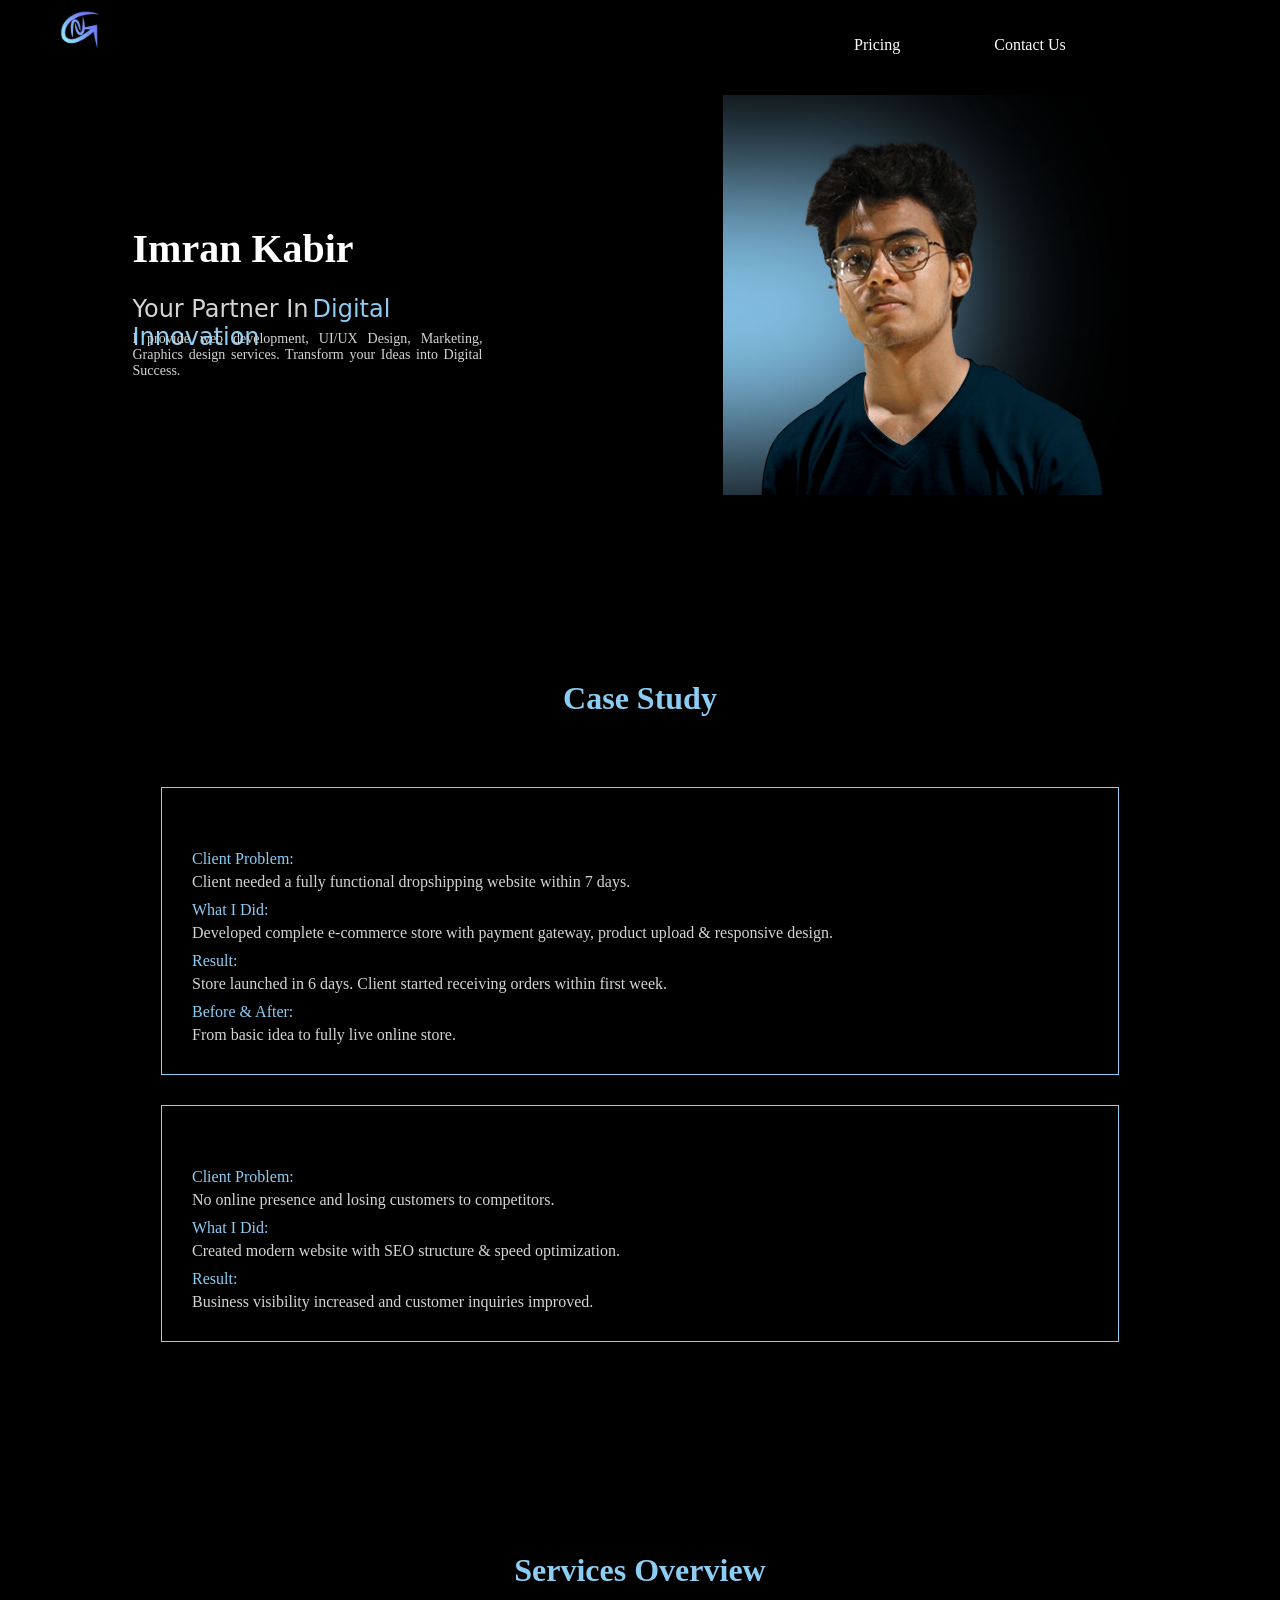
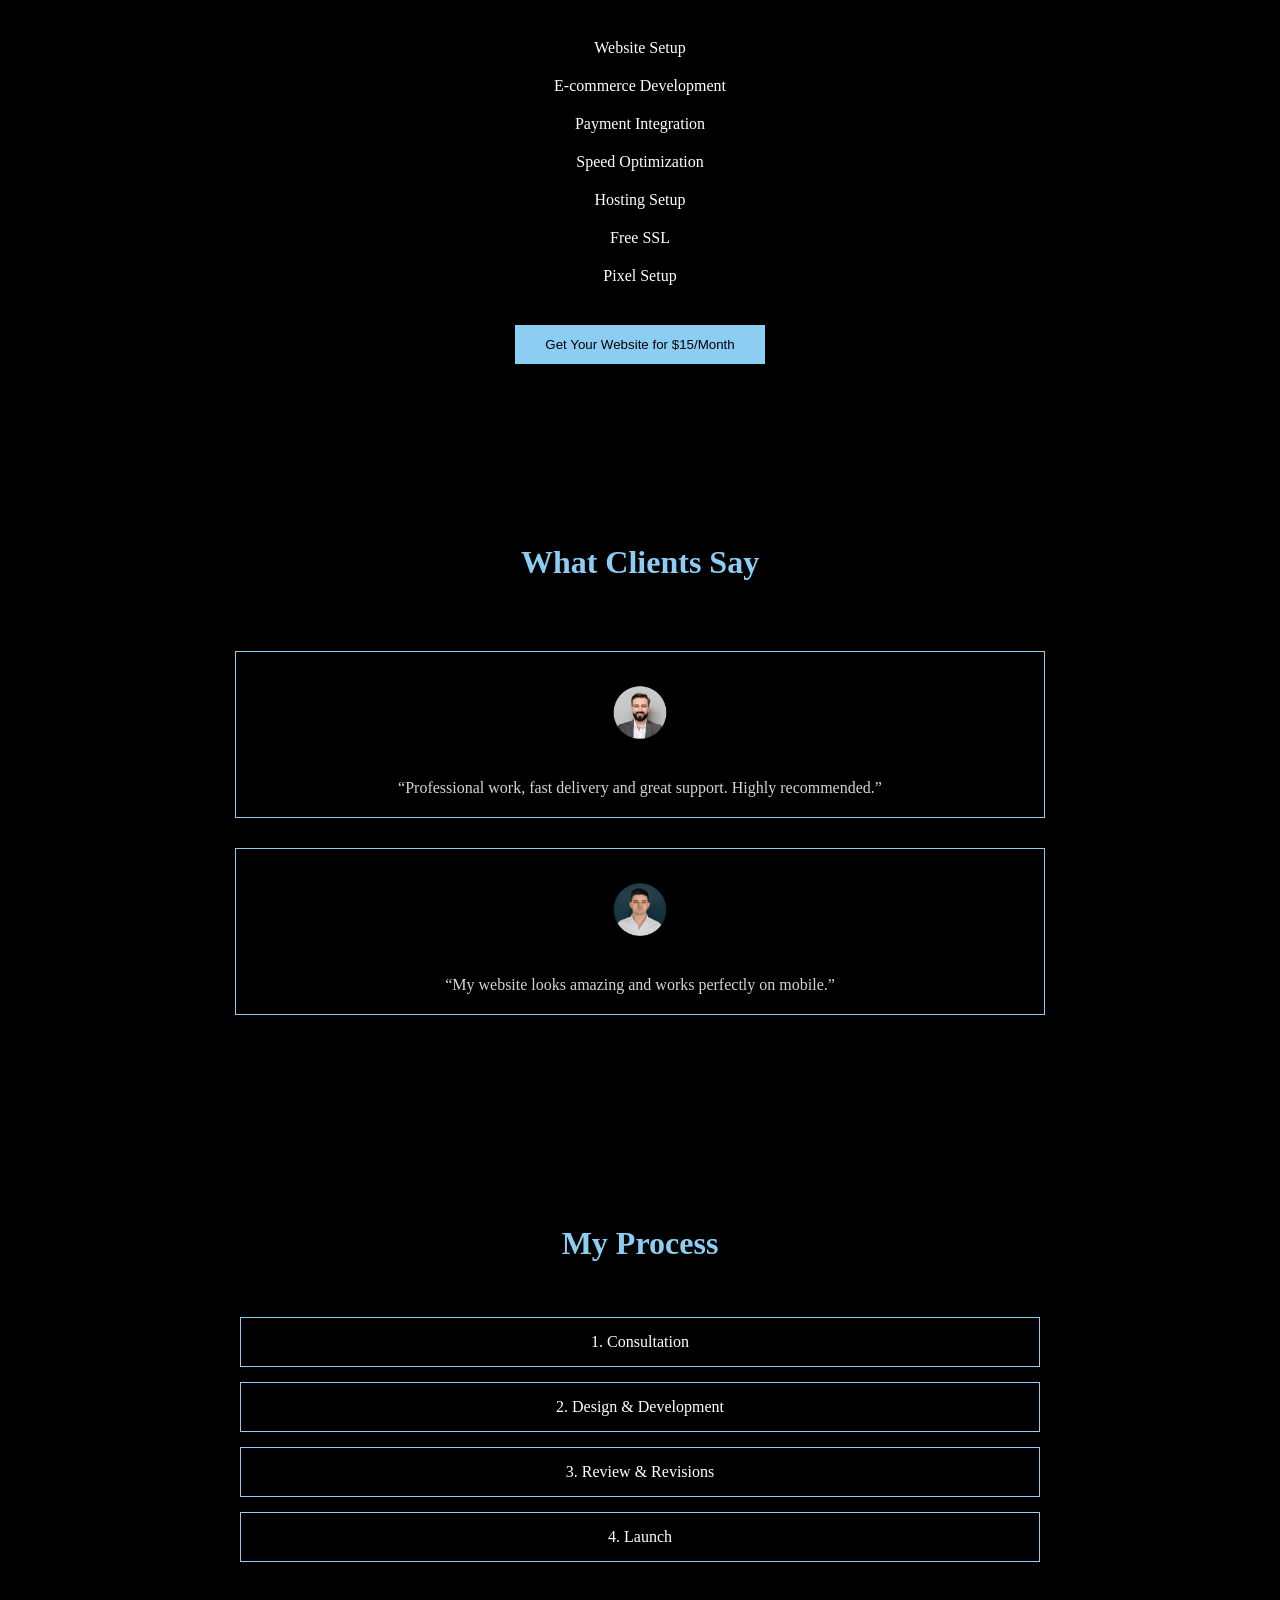
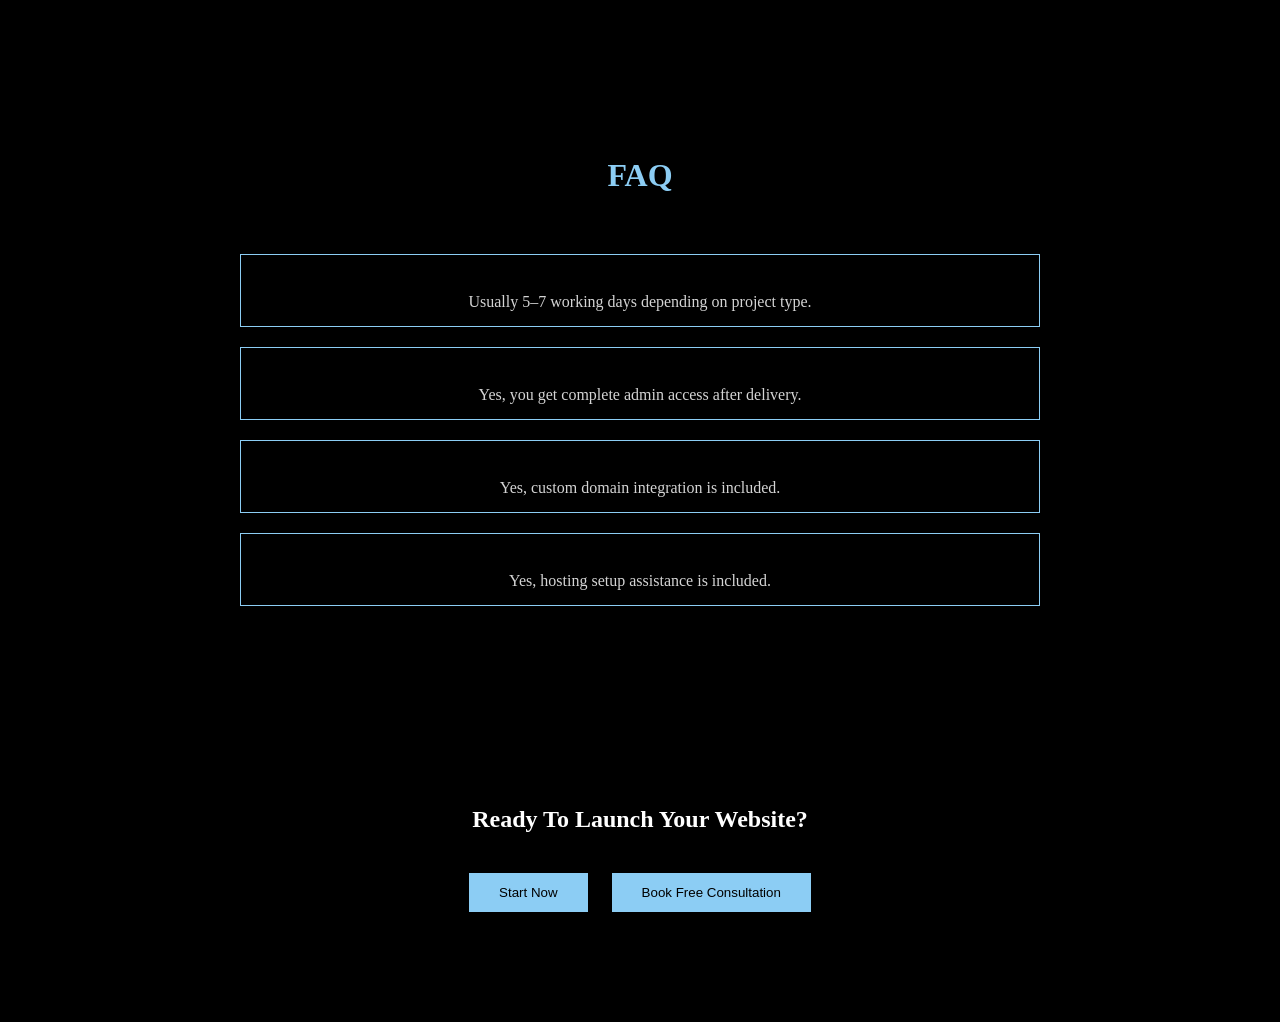
<file: index.html>
<!doctype html>
<html lang="eng">
    <head>
        <meta charset="UTF-8">
    <meta name="viewport" content="width=device-width, initial-scale=1.0">
    <title>Portfolio</title>
    <link rel="stylesheet"href="style.css">
    </head>
    <body>
        <div id="header">
            <header >
                <div class="logo">       
                  <img id="lgimg" src="header-logo-icon.png">
                </div>
                <div class="logo">
                    
                    <a id="gap"class="nav" href="pricing.html">Pricing</a>
                    <a class="nav" href="contact.html">Contact Us</a>
                </div>
            
            </header>    
            
        </div>
       
    <main>
    <div id="parent">
        <div id="textsec">
            <div class="textsecsize">
                <h1 id="name">Imran Kabir</h1>
               
            </div>
            <div class="textsecsize">
                <p id="urpartner">Your Partner In</p> <p id="digital">Digital Innovation</p>
            </div>
            <div class="textsecsize"id="solo">
                <p id="sologun">I provide web development, UI/UX Design, Marketing, Graphics design services.
                    Transform your Ideas into Digital Success. </p>
            </div>
        </div>
        <div id="imagesec">
            <div id="imagebox">
                <img src="imran-kabir.jpg"alt="image"width="400px">
            </div>
        </div>
    </div>


<div id="casestudy">
    <h2 class="sectiontitle">Case Study</h2>

    <div class="casebox">
        <h3>Project 1 – Dropshipping Store</h3>
        <p class="casehead">Client Problem:</p>
        <p class="casetext">Client needed a fully functional dropshipping website within 7 days.</p>

        <p class="casehead">What I Did:</p>
        <p class="casetext">Developed complete e-commerce store with payment gateway, product upload & responsive design.</p>

        <p class="casehead">Result:</p>
        <p class="casetext">Store launched in 6 days. Client started receiving orders within first week.</p>

        <p class="casehead">Before & After:</p>
        <p class="casetext">From basic idea to fully live online store.</p>
    </div>

    <div class="casebox">
        <h3>Project 2 – Local Business Website</h3>
        <p class="casehead">Client Problem:</p>
        <p class="casetext">No online presence and losing customers to competitors.</p>

        <p class="casehead">What I Did:</p>
        <p class="casetext">Created modern website with SEO structure & speed optimization.</p>

        <p class="casehead">Result:</p>
        <p class="casetext">Business visibility increased and customer inquiries improved.</p>
    </div>
</div>



<div id="services">
    <h2 class="sectiontitle">Services Overview</h2>

    <ul id="servicelist">
        <li>Website Setup</li>
        <li>E-commerce Development</li>
        <li>Payment Integration</li>
        <li>Speed Optimization</li>
        <li>Hosting Setup</li>
        <li>Free SSL</li>
        <li>Pixel Setup</li>
    </ul>

    <button id="cta1">Get Your Website for $15/Month</button>
</div>



<div id="testimonial">
    <h2 class="sectiontitle">What Clients Say</h2>

    <div class="testbox">
        <img src="a.png"class="clientimg">
        <h4>Rahim Ahmed – E-commerce Owner</h4>
        <p class="casetext">“Professional work, fast delivery and great support. Highly recommended.”</p>
    </div>

    <div class="testbox">
        <img src="b.png" class="clientimg">
        <h4>Sarah Khan – Local Shop</h4>
        <p class="casetext">“My website looks amazing and works perfectly on mobile.”</p>
    </div>
</div>



<div id="process">
    <h2 class="sectiontitle">My Process</h2>

    <div class="processbox">1. Consultation</div>
    <div class="processbox">2. Design & Development</div>
    <div class="processbox">3. Review & Revisions</div>
    <div class="processbox">4. Launch</div>
</div>



<div id="faq">
    <h2 class="sectiontitle">FAQ</h2>

    <div class="faqbox">
        <h4>How long does it take?</h4>
        <p class="casetext">Usually 5–7 working days depending on project type.</p>
    </div>

    <div class="faqbox">
        <h4>Do I get full access?</h4>
        <p class="casetext">Yes, you get complete admin access after delivery.</p>
    </div>

    <div class="faqbox">
        <h4>Can I use my own domain?</h4>
        <p class="casetext">Yes, custom domain integration is included.</p>
    </div>

    <div class="faqbox">
        <h4>Is hosting included?</h4>
        <p class="casetext">Yes, hosting setup assistance is included.</p>
    </div>
</div>



<div id="finalcta">
    <h2>Ready To Launch Your Website?</h2>
    <button class="ctabtn" onclick="window.location.href='pricing.html'">Start Now</button>
<button class="ctabtn" onclick="window.location.href='contact.html'">Book Free Consultation</button>
</div>

    </main>       
</body>    
</html>
</file>
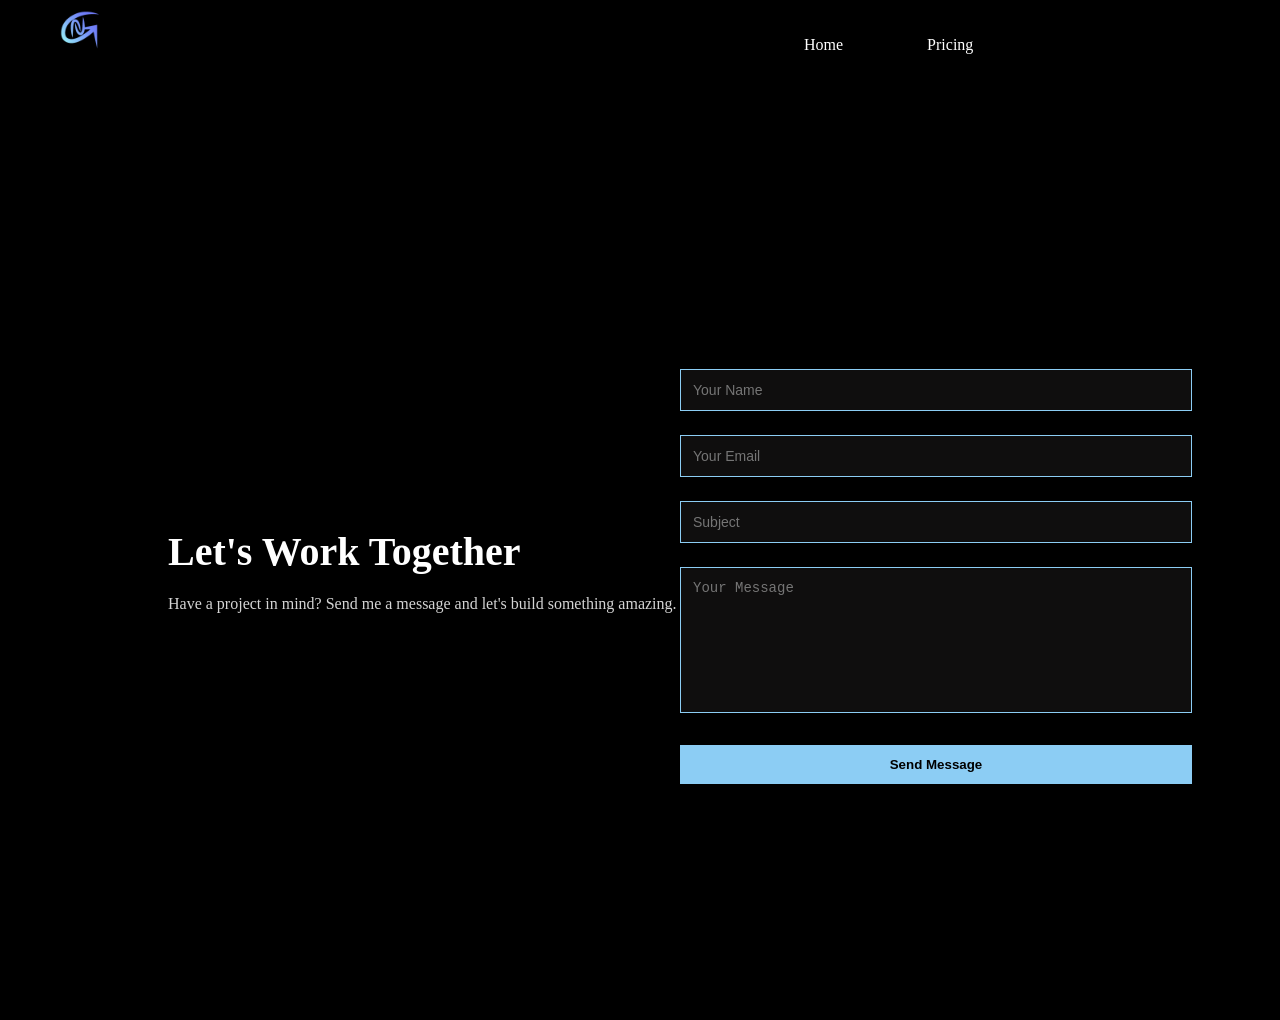
<file: contact.html>
<!doctype html>
<html lang="eng">
<head>
    <meta charset="UTF-8">
    <meta name="viewport" content="width=device-width, initial-scale=1.0">
    <title>Contact - Imran Kabir</title>
    <link rel="stylesheet" href="contactstyle.css">
</head>

<body>

<div id="header">
    <header>
        <div class="logo">       
            <img id="lgimg" src="header-logo-icon.png">
        </div>
        <div class="logo">
            <a id="gap" class="nav" href="project.html">Home</a>
           
            <a class="nav" href="pricing.html">Pricing</a>
           
        </div>
    </header>    
</div>

<main>

<div id="contactpage">

    <div id="contacttext">
        <h1 id="contacttitle">Let's Work Together</h1>
        <p id="contactsubtitle">
            Have a project in mind?  
            Send me a message and let's build something amazing.
        </p>
    </div>

    <div id="formsection">
        <form action="https://formspree.io/f/mdaljqbe" method="POST" id="contactform">

            <input type="text" name="name" placeholder="Your Name" required>

            <input type="email" name="email" placeholder="Your Email" required>

            <input type="text" name="subject" placeholder="Subject">

            <textarea name="message" placeholder="Your Message" required></textarea>

            <button type="submit">Send Message</button>

        </form>
    </div>

</div>

</main>

</body>
</html>
</file>
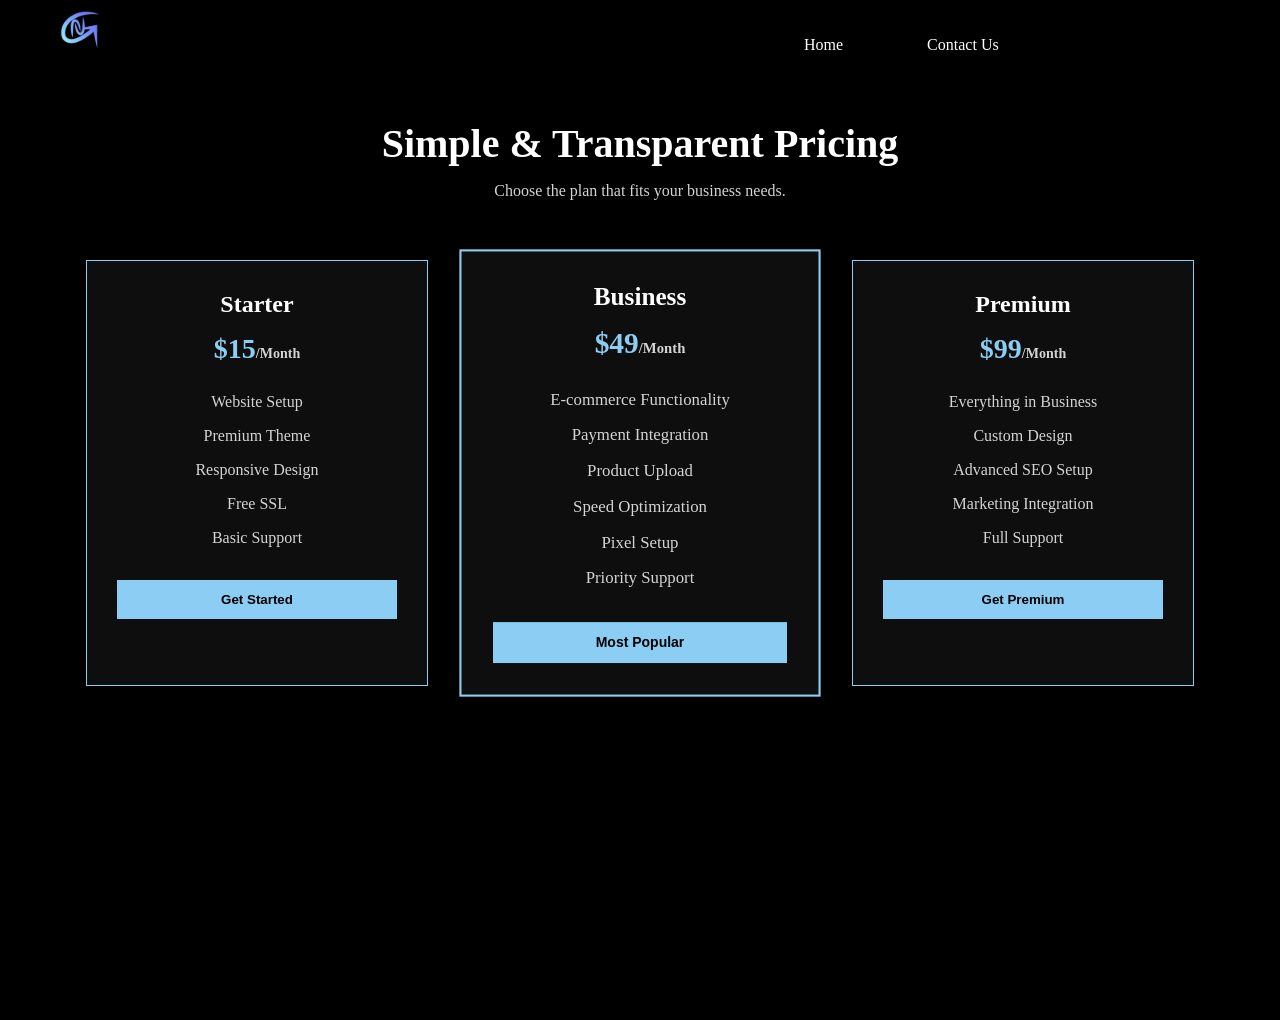
<file: pricing.html>
<!doctype html>
<html lang="eng">
<head>
    <meta charset="UTF-8">
    <meta name="viewport" content="width=device-width, initial-scale=1.0">
    <title>Pricing - Imran Kabir</title>
    <link rel="stylesheet" href="pstyle.css">
</head>

<body>



<div id="header">
    <header>
        <div class="logo">       
            <img id="lgimg" src="header-logo-icon.png">
        </div>
        <div class="logo">
            <a id="gap" class="nav" href="project.html">Home</a>
            
            <a class="nav" href="contact.html">Contact Us</a>
        </div>
    </header>    
</div>



<main>

<div id="pricingpage">

    <h1 id="pricingtitle">Simple & Transparent Pricing</h1>
    <p id="pricingsub">
        Choose the plan that fits your business needs.
    </p>

    <div id="pricingcontainer">

       
        <div class="pricebox">
            <h2>Starter</h2>
            <h3 class="price">$15<span>/Month</span></h3>

            <ul class="featurelist">
                <li>Website Setup</li>
                <li>Premium Theme</li>
                <li>Responsive Design</li>
                <li>Free SSL</li>
                <li>Basic Support</li>
            </ul>

            <button class="pricebtn">Get Started</button>
        </div>

    
        <div class="pricebox highlight">
            <h2>Business</h2>
            <h3 class="price">$49<span>/Month</span></h3>

            <ul class="featurelist">
                <li>E-commerce Functionality</li>
                <li>Payment Integration</li>
                <li>Product Upload</li>
                <li>Speed Optimization</li>
                <li>Pixel Setup</li>
                <li>Priority Support</li>
            </ul>

            <button class="pricebtn">Most Popular</button>
        </div>

     
        <div class="pricebox">
            <h2>Premium</h2>
            <h3 class="price">$99<span>/Month</span></h3>

            <ul class="featurelist">
                <li>Everything in Business</li>
                <li>Custom Design</li>
                <li>Advanced SEO Setup</li>
                <li>Marketing Integration</li>
                <li>Full Support</li>
            </ul>

            <button class="pricebtn">Get Premium</button>
        </div>

    </div>

</div>

</main>

</body>
</html>
</file>
<file: style.css>
*{
    padding:0px;
    margin:0px;
}
#header{
    background-color:black;
    padding:10px 10px 10px 10px;
    width:100%;
    position:fixed;
    
    
    
}
#lgimg{
    width:40px;
    padding-left: 50px;
    padding-bottom:0px;
}
.logo{
    display:inline;
    
}
#gap{
    padding-left: 750px;
}

.nav{
    color:rgb(255, 255, 255);
    padding-right:90px;
    text-decoration:none;
}
.nav:hover{
    color: #8ccdf4;        /* Changes text color on hover */
    transform: scale(1.1); /* Slight zoom effect */
}
#parent{
    padding-top:80px;
    height:500px;
    width:100%;
    background-color:rgb(0, 0, 0);
    display:flex;
    flex-direction:row;
    justify-content:flex-end;
    
    
}
#parent2{
    padding-top:180px;
    height:250px;
    width:100%;
    background-color:rgb(0, 0, 0);
    display:flex;
    flex-direction:row;
    justify-content:flex-end;
    
    
}
#textsec{
    width:50%;
    display:flex;
    flex-direction:column;
    justify-content:center;
    align-items:center;
    background-color:rgb(0, 0, 0);
}
.textsecsize{
    height:70px;
    width:350px;
    
    

}

#urpartner{
    display:inline;
    font-family:system-ui, -apple-system, BlinkMacSystemFont, 'Segoe UI', Roboto, Oxygen, Ubuntu, Cantarell, 'Open Sans', 'Helvetica Neue', sans-serif;
    font-size:24px;
    font-style:bold;
    color:rgb(212, 212, 212);


}
#digital{
    display:inline;
    font-family:system-ui, -apple-system, BlinkMacSystemFont, 'Segoe UI', Roboto, Oxygen, Ubuntu, Cantarell, 'Open Sans', 'Helvetica Neue', sans-serif;
    font-size:24px;
    font-style:bold;
    color:#8ccdf4;
}
#sologun{
    font-size:14px;
    text-align: justify;
    color:rgb(212, 212, 212);
}
#solo{
    position:relative;
    bottom:34px;
}
#imagesec{
    width:50%;
    display:flex;
    flex-direction:row;
    justify-content:center;
    align-items: center;
    padding-bottom:70px;
    padding-right:50px

}
#imagebox{
    
    height:400px;
    width:400px;
}

#img2{
    padding-top:100px;
}

#blog{
    padding-top:100px;
    height:400px;
    display:flex;
    flex-direction: row;
    justify-content:center;
    align-items:center;
}
    
#name{
    font-size:40px;
    color:white;
}
#skill{
    color:white;
}
li{
    color:white;
    padding-top:10px;
}
li:hover{
    transform: scale(1.5)
}
#name:hover{
    color:#8ccdf4;
}
#info{
    padding-top: 50px;
    height:300px;
    display:flex;
    justify-content:center;
    flex-direction: column;
    align-items: center;
}
.in{
    padding-top:10px;
}


.sectiontitle{
    color:#8ccdf4;
    text-align:center;
    font-size:32px;
    padding-top:100px;
    padding-bottom:40px;
}


#casestudy{
    background-color:black;
    padding-bottom:80px;
}

.casebox{
    width:70%;
    margin:30px auto;
    padding:30px;
    border:1px solid #8ccdf4;
}

.casehead{
    color:#8ccdf4;
    padding-top:10px;
}

.casetext{
    color:rgb(212,212,212);
    padding-top:5px;
}



#services{
    background-color:black;
    text-align:center;
    padding-bottom:80px;
}

#servicelist{
    list-style:none;
}

#servicelist li{
    color:white;
    padding:10px;
}

#cta1{
    margin-top:30px;
    padding:12px 30px;
    background-color:#8ccdf4;
    border:none;
    cursor:pointer;
}

#cta1:hover{
    transform:scale(1.1);
}



#testimonial{
    background-color:black;
    padding-bottom:80px;
    text-align:center;
}

.testbox{
    width:60%;
    margin:30px auto;
    padding:20px;
    border:1px solid #8ccdf4;
}

.clientimg{
    width:80px;
    height:80px;
    border-radius:50%;
}



#process{
    background-color:black;
    text-align:center;
    padding-bottom:80px;
}

.processbox{
    width:60%;
    margin:15px auto;
    padding:15px;
    border:1px solid #8ccdf4;
    color:white;
}



#faq{
    background-color:black;
    padding-bottom:80px;
    text-align:center;
}

.faqbox{
    width:60%;
    margin:20px auto;
    padding:15px;
    border:1px solid #8ccdf4;
}



#finalcta{
    background-color:black;
    text-align:center;
    padding:100px 0px;
}

#finalcta h2{
    color:white;
    padding-bottom:30px;
}

.ctabtn{
    padding:12px 30px;
    margin:10px;
    background-color:#8ccdf4;
    border:none;
    cursor:pointer;
}

.ctabtn:hover{
    transform:scale(1.1);
}
</file>
<file: contactstyle.css>
*{
    padding:0px;
    margin:0px;
}



#header{
    background-color:black;
    padding:10px;
    width:100%;
    position:fixed;
}

.logo{
    display:inline;
}

#lgimg{
    width:40px;
    padding-left:50px;
}

#gap{
    padding-left:700px;
}

.nav{
    color:white;
    padding-right:80px;
    text-decoration:none;
}



#contactpage{
    padding-top:120px;
    height:100vh;
    background-color:black;
    display:flex;
    flex-direction:row;
    justify-content:center;
    align-items:center;
}



#contacttext{
    width:40%;
    padding-left:80px;
}

#contacttitle{
    color:white;
    font-size:40px;
}

#contactsubtitle{
    color:rgb(212,212,212);
    padding-top:20px;
    font-size:16px;
}



#formsection{
    width:40%;
}

#contactform{
    display:flex;
    flex-direction:column;
}

#contactform input,
#contactform textarea{
    margin:12px 0px;
    padding:12px;
    background-color:#0F0E0E;
    border:1px solid #8ccdf4;
    color:white;
    font-size:14px;
}

#contactform textarea{
    height:120px;
    resize:none;
}

#contactform input:focus,
#contactform textarea:focus{
    outline:none;
    border:1px solid white;
}

#contactform button{
    margin-top:20px;
    padding:12px;
    background-color:#8ccdf4;
    border:none;
    cursor:pointer;
    font-weight:bold;
}

#contactform button:hover{
    transform:scale(1.05);
}



#contacttitle:hover{
    color:#8ccdf4;
}
</file>
<file: pstyle.css>
*{
    padding:0px;
    margin:0px;
}



#header{
    background-color:black;
    padding:10px;
    width:100%;
    position:fixed;
}

.logo{
    display:inline;
}

#lgimg{
    width:40px;
    padding-left:50px;
}

#gap{
    padding-left:700px;
}

.nav{
    color:white;
    padding-right:80px;
    text-decoration:none;
}

.nav:hover{
    color:#8ccdf4;
}



#pricingpage{
    padding-top:120px;
    background-color:black;
    min-height:100vh;
    text-align:center;
}

#pricingtitle{
    color:white;
    font-size:40px;
}

#pricingsub{
    color:rgb(212,212,212);
    padding-top:15px;
    font-size:16px;
}



#pricingcontainer{
    margin-top:60px;
    display:flex;
    flex-direction:row;
    justify-content:center;
    gap:40px;
}



.pricebox{
    width:280px;
    padding:30px;
    border:1px solid #8ccdf4;
    background-color:#0F0E0E;
}

.highlight{
    border:2px solid #8ccdf4;
    transform:scale(1.05);
}

.pricebox h2{
    color:white;
}

.price{
    color:#8ccdf4;
    padding-top:15px;
    font-size:28px;
}

.price span{
    font-size:14px;
    color:rgb(212,212,212);
}



.featurelist{
    list-style:none;
    padding-top:20px;
}

.featurelist li{
    color:rgb(212,212,212);
    padding:8px 0px;
}



.pricebtn{
    margin-top:25px;
    padding:12px;
    width:100%;
    background-color:#8ccdf4;
    border:none;
    cursor:pointer;
    font-weight:bold;
}

.pricebtn:hover{
    transform:scale(1.05);
}
</file>
